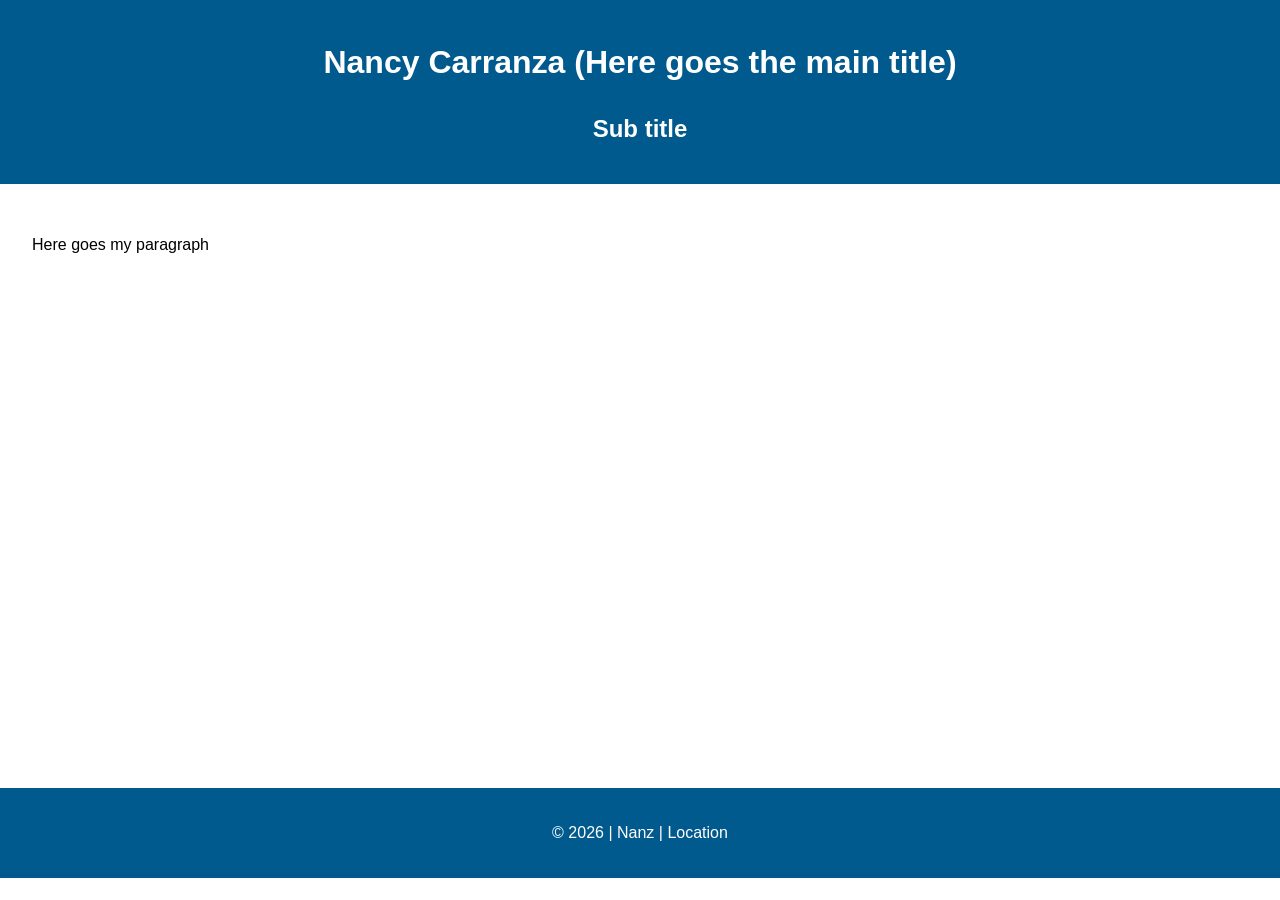
<file: aboutme/index.html>
<!DOCTYPE html>
<html lang="en">
<head>
    <!-- https://nancycrza.github.io/wdd131/ comment -->
    <meta charset="UTF-8">
    <meta name="description" content="A short description of portafolio.">
    <meta name="author" content="Me Ncrza"> <!-- just the name of the author-->
    <meta name="viewport" content="width=device-width, initial-scale=1.0"> <!-- this will help be seen in all devices correctly-->
    <title>HTML Nancy Crza: WDD 131 portafolio</title> <!-- this is the tab name -->
    <link rel="stylesheet" href="style.css"> <!-- just the link of css sheet -->
    
</head>
<body>
    <header>
        <h1> Nancy Carranza (Here goes the main title)</h1>
        <h2>Sub title</h2>
    </header>
    
    <main>
        <p>Here goes my paragraph</p>
    </main>
    
    <footer>
        <p>&copy; 2026 | Nanz | Location</p>
    </footer>
    
    
</body>
</html>
</file>
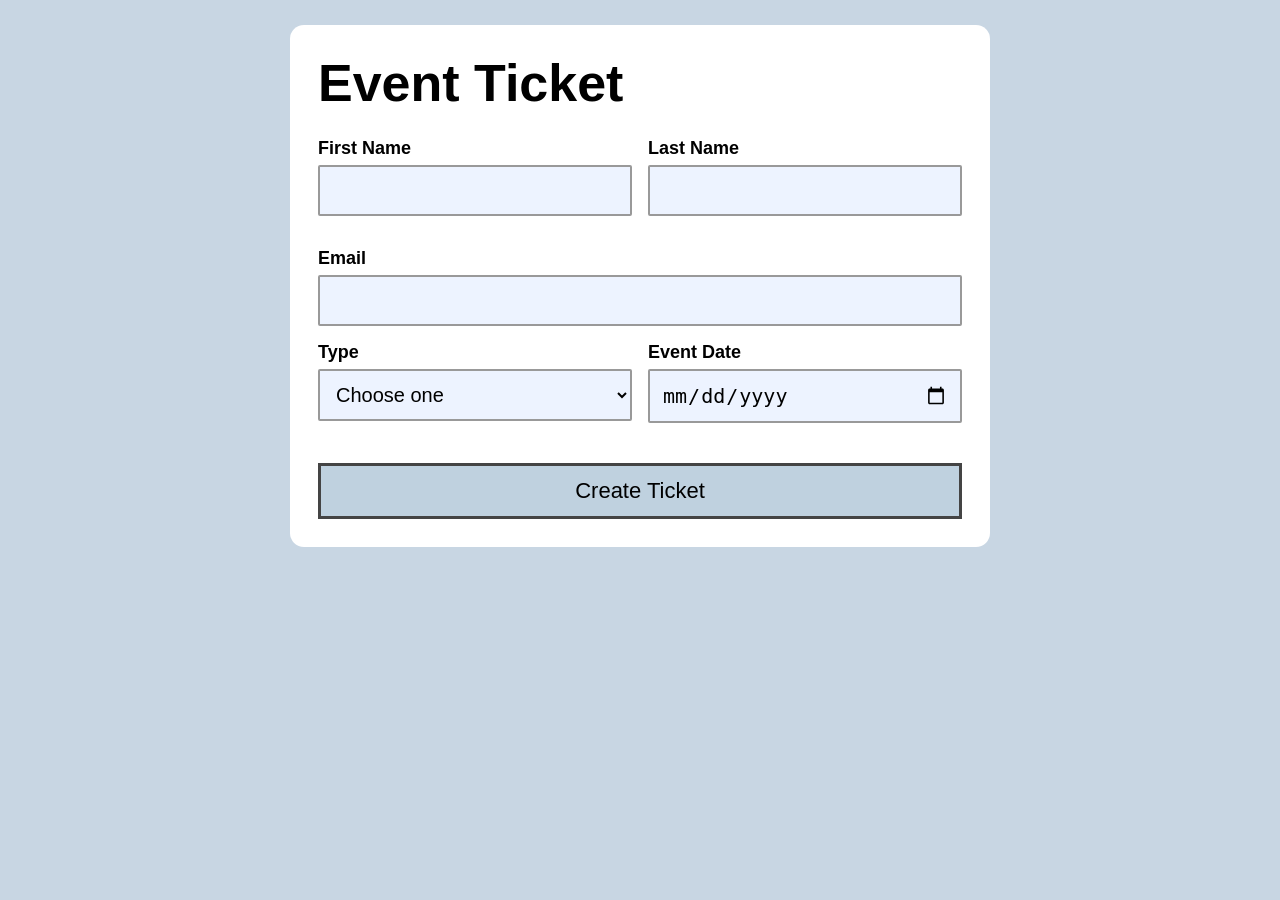
<file: eventform/index.html>
<!DOCTYPE html>
<html lang="en">
<head>
    <meta charset="UTF-8">
    <meta name="viewport" content="width=device-width, initial-scale=1.0">
    <title>Event Ticket</title>

    <link rel="icon" href="favicon.ico">
    <link rel="stylesheet" href="styles.css">
</head>

<body>

<div class="container">

    <h1>Event Ticket</h1>

    <form id="ticketForm">

        <div class="row">

            <div class="field">
                <label for="firstName">First Name</label>
                <input
                    type="text"
                    id="firstName"
                    required
                >
            </div>

            <div class="field">
                <label for="lastName">Last Name</label>
                <input
                    type="text"
                    id="lastName"
                    required
                >
            </div>

        </div>

        <div class="field">

            <label for="email">Email</label>

            <input
                type="email"
                id="email"
                required
            >

        </div>

        <div class="row">

            <div class="field">

                <label for="type">Type</label>

                <select id="type" required>

                    <option value="">Choose one</option>

                    <option value="student">Student</option>

                    <option value="guest">Guest</option>

                </select>

            </div>

            <div class="field">

                <label for="eventDate">Event Date</label>

                <input
                    type="date"
                    id="eventDate"
                    required
                >

            </div>

        </div>

        <!-- Hidden Student/Guest Field -->

        <div
            class="field hidden"
            id="extraField"
        >

            <label id="extraLabel">
                Student I#
            </label>

            <input
                type="text"
                id="extraInput"
            >

        </div>

        <button type="submit">
            Create Ticket
        </button>

    </form>

    <div id="errors"></div>

    <div id="ticketOutput"></div>

</div>

<script src="script.js"></script>

</body>
</html>
</file>
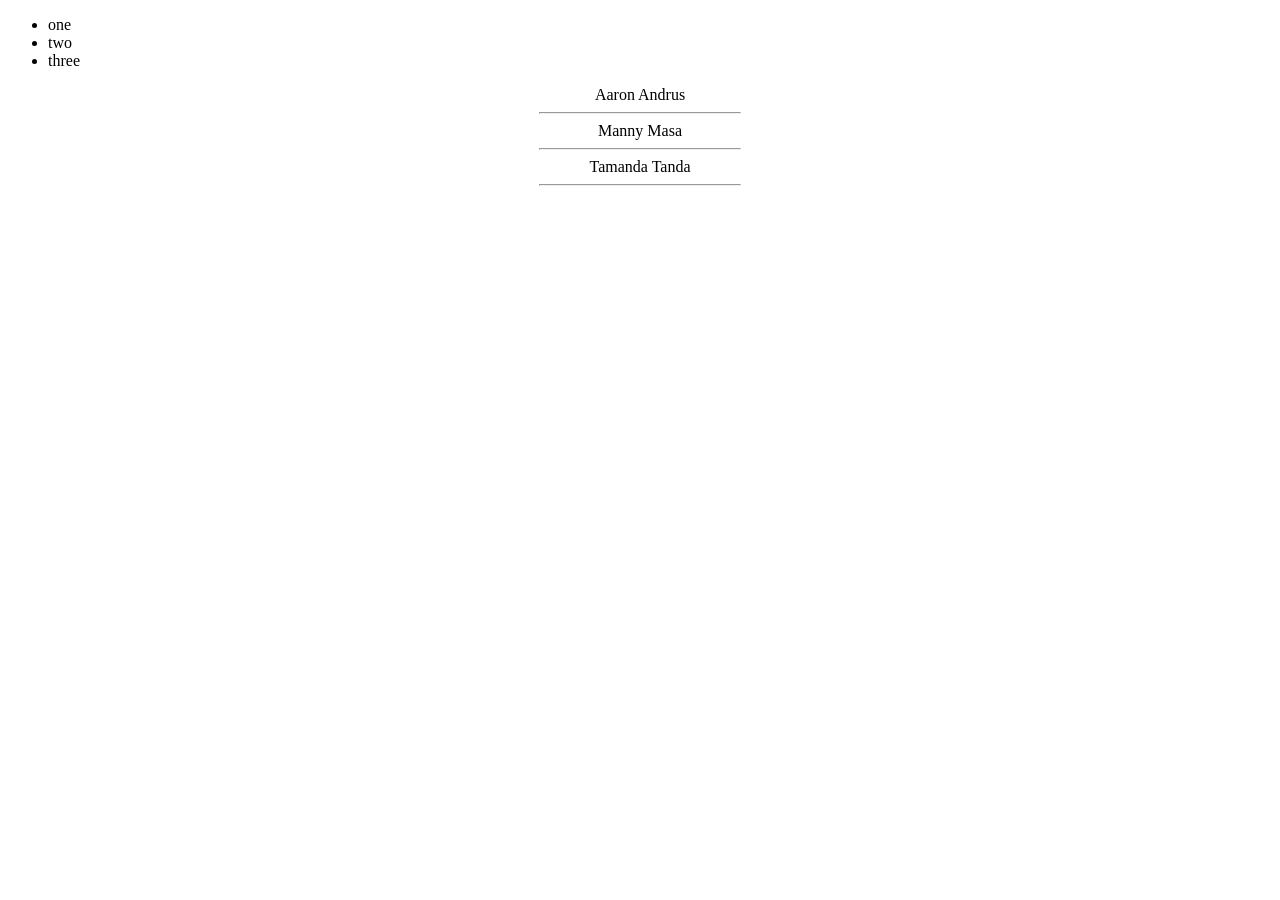
<file: ponder/arrays.html>
<!DOCTYPE html>
<html lang="en">
<head>
    <meta charset="UTF-8">
    <meta name="viewport" content="width=device-width, initial-scale=1.0">
    <title>Array Methods</title>
    <style>
        .format {
            text-align: center;
        }
        hr {
            width: 200px;
        }
    </style>
</head>

<body>

    <ul id="myList"></ul>
    <div id="studentContainer"></div>
    

    <script src="arrays.js"></script>

</body>
</html>
</file>
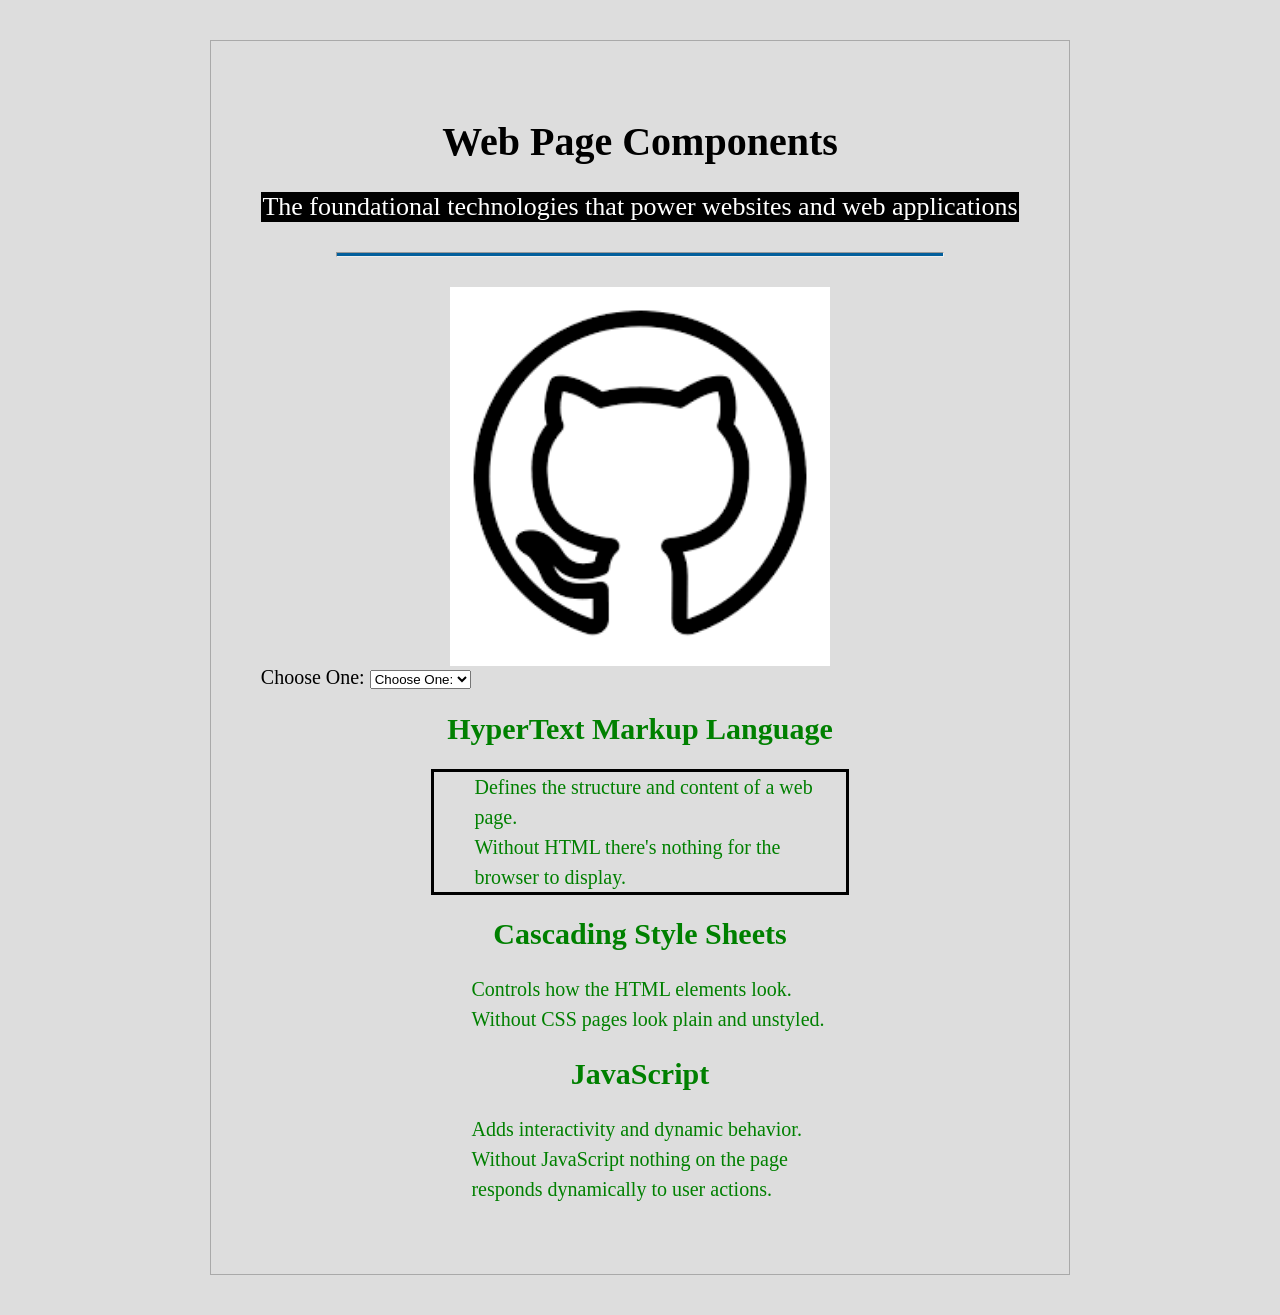
<file: ponder/dom.html>
<!DOCTYPE html>
<html lang="en">
<head>
    <meta charset="UTF-8">
    <meta name="viewport" content="width=device-width, initial-scale=1.0">
    <title>DOM Practice</title>
    <link href="dom.css" rel="stylesheet">
    <script src="dom.js" defer></script>
</head>
<body>

    <div id="content">
        <h1>HTML, CSS, and JS</h1>
    
        <p>The foundational technologies that power websites and web applications</p>
        <hr>
        <img src="https://wddbyui.github.io/wdd131/images/trifecta.png" alt="JS, CSS, and HTML logos">

        
        <label for="webdevlist">Choose One:</label>
        <select name="code" id="webdevlist">
            <option>Choose One:</option>
            <option value="html">HTML</option>
            <option value="css">CSS</option>
            <option value="js">JavaScript</option>
        </select>                   
            

        <div id="topics">
            <h2 id="html"> HyperText Markup Language</h2>
            <ul class="list">
                <li>Defines the structure and content of a web page.</li>
                <li>Without HTML there's nothing for the browser to display.</li>
            </ul>
            <h2>Cascading Style Sheets</h2>
            <ul class="list">
                <li>Controls how the HTML elements look.</li>
                <li>Without CSS pages look plain and unstyled.</li>
            </ul>
            <h2>JavaScript</h2>
            <ul class="list">
                <li>Adds interactivity and dynamic behavior.</li>
                <li>Without JavaScript nothing on the page responds dynamically to user actions.</li>
            </ul>
        </div>
    </div>
                
    
    
</body>
</html>
</file>
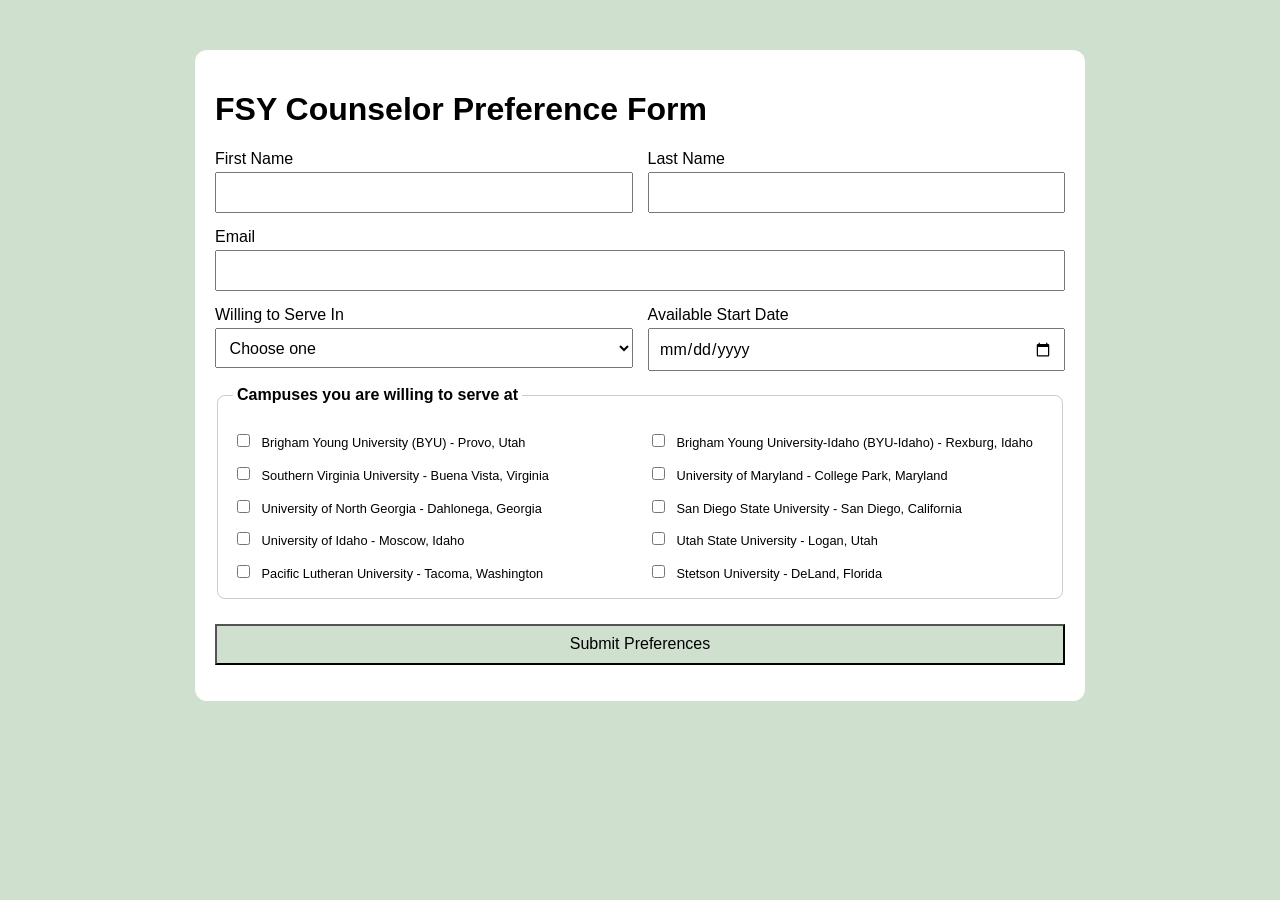
<file: ponder/form.html>
<!DOCTYPE html>
<html lang="en">
<head>
  <meta charset="UTF-8" />
  <meta name="viewport" content="width=device-width, initial-scale=1.0" />
  <title>FSY Counselor Preference Form</title>
  <link rel="icon" href="favicon.ico">
  <link rel="stylesheet" href="form.css" />
  <script src="form.js" defer></script>
</head>
<body>
  <main class="wrapper">
    <h1>FSY Counselor Preference Form</h1>

    <form id="fsyForm">
      <div class="field">
        <label for="firstName">First Name</label>
        <input id="firstName" name="firstName" type="text" required />
      </div>

      <div class="field">
        <label for="lastName">Last Name</label>
        <input id="lastName" name="lastName" type="text" required />
      </div>

      <div class="field full">
        <label for="email">Email</label>
        <input id="email" name="email" type="email" required />
      </div>

      <div class="field">
        <label for="travelRange">Willing to Serve In</label>
        <select
          id="travelRange"
          name="travelRange"
          aria-controls="notesContainer"
          required
        >
          <option value="">Choose one</option>
          <option value="one">One campus</option>
          <option value="many">Two or more campuses</option>
        </select>
      </div>

      <div class="field">
        <label for="availableDate">Available Start Date</label>
        <input id="availableDate" name="availableDate" type="date" required />
      </div>

      <fieldset class="full campus-group">
        <legend>Campuses you are willing to serve at</legend>

        <div class="campus-grid">
          <label><input type="checkbox" name="campus" value="BYU - Provo, Utah" /> Brigham Young University (BYU) - Provo, Utah</label>
          <label><input type="checkbox" name="campus" value="BYU-Idaho - Rexburg, Idaho" /> Brigham Young University-Idaho (BYU-Idaho) - Rexburg, Idaho</label>
          <label><input type="checkbox" name="campus" value="Southern Virginia University - Buena Vista, Virginia" /> Southern Virginia University - Buena Vista, Virginia</label>
          <label><input type="checkbox" name="campus" value="University of Maryland - College Park, Maryland" /> University of Maryland - College Park, Maryland</label>
          <label><input type="checkbox" name="campus" value="University of North Georgia - Dahlonega, Georgia" /> University of North Georgia - Dahlonega, Georgia</label>
          <label><input type="checkbox" name="campus" value="San Diego State University - San Diego, California" /> San Diego State University - San Diego, California</label>
          <label><input type="checkbox" name="campus" value="University of Idaho - Moscow, Idaho" /> University of Idaho - Moscow, Idaho</label>
          <label><input type="checkbox" name="campus" value="Utah State University - Logan, Utah" /> Utah State University - Logan, Utah</label>
          <label><input type="checkbox" name="campus" value="Pacific Lutheran University - Tacoma, Washington" /> Pacific Lutheran University - Tacoma, Washington</label>
          <label><input type="checkbox" name="campus" value="Stetson University - DeLand, Florida" /> Stetson University - DeLand, Florida</label>
        </div>
      </fieldset>

      <div id="notesContainer" class="field full" hidden>
        <label for="notes">Travel Notes</label>
        <input id="notes" name="notes" type="text" />
      </div>

      <button class="full" type="submit">Submit Preferences</button>
    </form>

    <section id="output" aria-live="polite"></section>
  </main>
</body> 
</html>
</file>
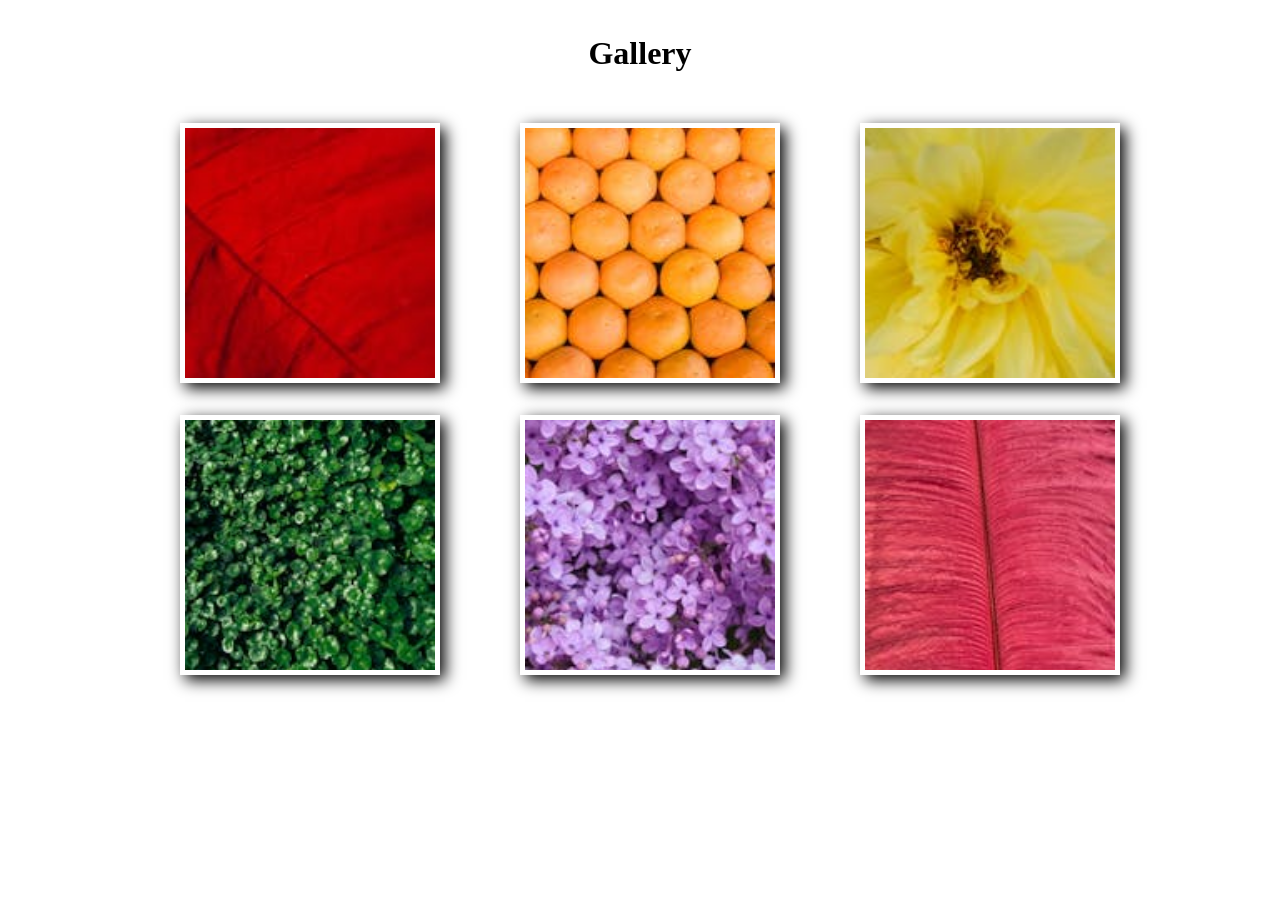
<file: ponder/modal.html>
<!DOCTYPE html>
<html lang="en">
<head>
    <meta charset="UTF-8">
    <meta name="viewport" content="width=device-width, initial-scale=1.0">
    <title>Modals</title>
    <link href="modal.css" rel="stylesheet">
    <script defer src="modal.js"></script>
</head>
    <h1>Gallery</h1>
    <section class="gallery">
        <figure>  
            <img src="images/red-sm.jpg" alt="black and white nature">
        </figure>
        <figure>  
            <img src="images/orange-sm.jpg" alt="camera and ladybug">
        </figure>
        <figure>  
            <img src="images/yellow-sm.jpg" alt="door and cherries">
        </figure>
        <figure>  
            <img src="images/green-sm.jpg" alt="blossom and window">
        </figure>
        <figure>  
            <img src="images/purple-sm.jpg" alt="pink blossom window">
        </figure>
        <figure>  
            <img src="images/pink-sm.jpg" alt="door and window">
        </figure>
    </section>
    <dialog>
        <img>
        <button class="close-viewer">X</button>
    </dialog>
          
<body>
    
</body>
</html>
</file>
<file: aboutme/style.css>
body {
    font-family: Arial, sans-serif;
    margin: 0;
    line-height: 1.6;
}
header, footer {
    background-color: #005a8d;
    color: white;
    text-align: center;
    padding:1rem;
}
main {
    padding: 2rem;
    min-height: 60vh;
}
</file>
<file: eventform/styles.css>
/* ---------- GENERAL ---------- */

* {
    margin: 0;
    padding: 0;
    box-sizing: border-box;
}

body {
    font-family: Arial, Helvetica, sans-serif;
    background: #c8d6e3;
    padding: 25px;
}

/* ---------- CONTAINER ---------- */

.container {
    max-width: 700px;
    margin: auto;
    background: white;
    border-radius: 14px;
    padding: 28px;
}

/* ---------- TITLE ---------- */

h1 {
    font-size: 52px;
    margin-bottom: 25px;
    font-weight: bold;
}

/* ---------- FORM ---------- */

form {
    width: 100%;
}

.row {
    display: flex;
    gap: 16px;
    margin-bottom: 16px;
}

.field {
    flex: 1;
    display: flex;
    flex-direction: column;
}

.field label {
    font-weight: bold;
    margin-bottom: 6px;
    font-size: 18px;
}

input,
select {
    width: 100%;
    padding: 12px;
    font-size: 20px;
    border: 2px solid #999;
    background: #edf3ff;
    border-radius: 2px;
}

/* Email row */

.field:not(.hidden) {
    margin-bottom: 16px;
}

/* ---------- BUTTON ---------- */

button {
    width: 100%;
    margin-top: 8px;
    padding: 12px;

    font-size: 22px;

    background: #bfd1df;

    border: 3px solid #444;

    cursor: pointer;
}

button:hover {
    background: #b3c7d7;
}

/* ---------- HIDDEN FIELD ---------- */

.hidden {
    display: none;
}

/* ---------- ERROR BOX ---------- */

#errors {

    margin-top: 18px;

    background: white;

    width: fit-content;

    padding: 15px;

    border-radius: 8px;

    font-size: 20px;

    color: black;

    font-weight: bold;
}

#errors:empty {
    display: none;
}

/* ---------- TICKET OUTPUT ---------- */

#ticketOutput {

    margin-top: 30px;

    display: none;
}

#ticketOutput h2 {

    font-size: 42px;

    margin-bottom: 18px;
}

#ticketOutput p {

    font-size: 24px;

    margin-bottom: 14px;
}

/* ---------- RESPONSIVE ---------- */

@media (max-width:700px) {

.row{

flex-direction:column;

}

h1{

font-size:40px;

}

}
</file>
<file: ponder/dom.css>
body {
    background-color: #ddd;
    font-size: 20px;
}
#content {
    max-width: 60%;
    margin: 40px auto;
    border: 1px solid darkgrey;
    padding: 50px;
}
p {
    color: #035f9c;
    font-size: 1.3em;
}
hr {
    height: 3px;
    background-color: #035f9c;
    margin: 30px auto;
    width: 80%;
}
h1, h2, p {
    text-align: center;
}
img {
    display: block;
    margin: 0 auto;
    width: 50%;
}
#topics {
    width: 55%;
    margin: 0 auto;
    line-height: 1.5em;
}
.list {
    list-style-type: none;
}

.background {
    background-color: black;
    color: white; 
}
</file>
<file: ponder/form.css>
body {
  font-family: Arial, sans-serif;
  background:  #cfe0cf;
  margin: 0;
}

.wrapper {
  max-width: 850px;
  margin: 50px auto;
  padding: 20px;
  background: white;
  border-radius: 12px;
}

form {
  display: grid;
  grid-template-columns: 1fr 1fr;
  gap: 15px;
}

.field {
  display: flex;
  flex-direction: column;
  gap: 0.25rem;
}

.full {
  grid-column: 1 / 3;
}

input,
select,
button {
  padding: 0.6rem;
  font: inherit;
}

button {
  background: #cfe0cf;
  transition: background 0.5s ease;
  margin-top: 10px;
}

button:hover {
  background: #dcead9;
}

.campus-group {
  border: 1px solid #ccc;
  border-radius: 8px;
  padding: 15px;
}

.campus-group legend {
  font-weight: bold;
  padding: 0 0.25rem;
}

.campus-grid {
  display: grid;
  grid-template-columns: 1fr 1fr;
  gap: 0.75rem 1rem;
  margin-top: 0.75rem;
}

.campus-grid label {
  display: block;
  line-height: 1.3;
  font-size: .8em;
}

.campus-grid input {
  margin-right: 0.5rem;
}
#notesContainer[hidden] {
  display: none;
}

#output {
  margin-top: 1rem;
  font-weight: bold;
}
</file>
<file: ponder/modal.css>
h1 {
    text-align: center;
    margin: 35px 0;
}
.gallery {
    max-width: 1000px;
    margin: 0 auto;
}
figure img {
    width: 250px;
    height: 250px;
    object-fit: cover;
    padding: 5px;
    background-color: white;
    box-shadow: 5px 5px 15px black;
    display: block;
    margin: 0 auto;
}
/* modal */

dialog img {
    width: 90%;
    display: block;
    margin: 20vh auto;
}
dialog {
    width: 100%;
    height: 100%;
    background-color: rgba(0,0,0,.75);
}
.close-viewer {
    position: absolute;
    top: 10vh;
    right: 2vh;
    padding: 3px 6px;
    font-size: 1.5em;
}

@media screen and (min-width: 700px) {
    .gallery {
        display: grid;
        grid-template-columns: 1fr 1fr;
    }
}
@media screen and (min-width: 1000px) {
    .gallery {
        grid-template-columns: 1fr 1fr 1fr;
    }
    dialog img {
        width: 60%;
        margin: 15vh auto;
    }
    .close-viewer {
        position: absolute;
        right: 15vh;
    }
    .viewer {
        margin: 50px;
        padding: 50px;
    }
    .viewer img {
        max-width: 800px;
    }
}
</file>
